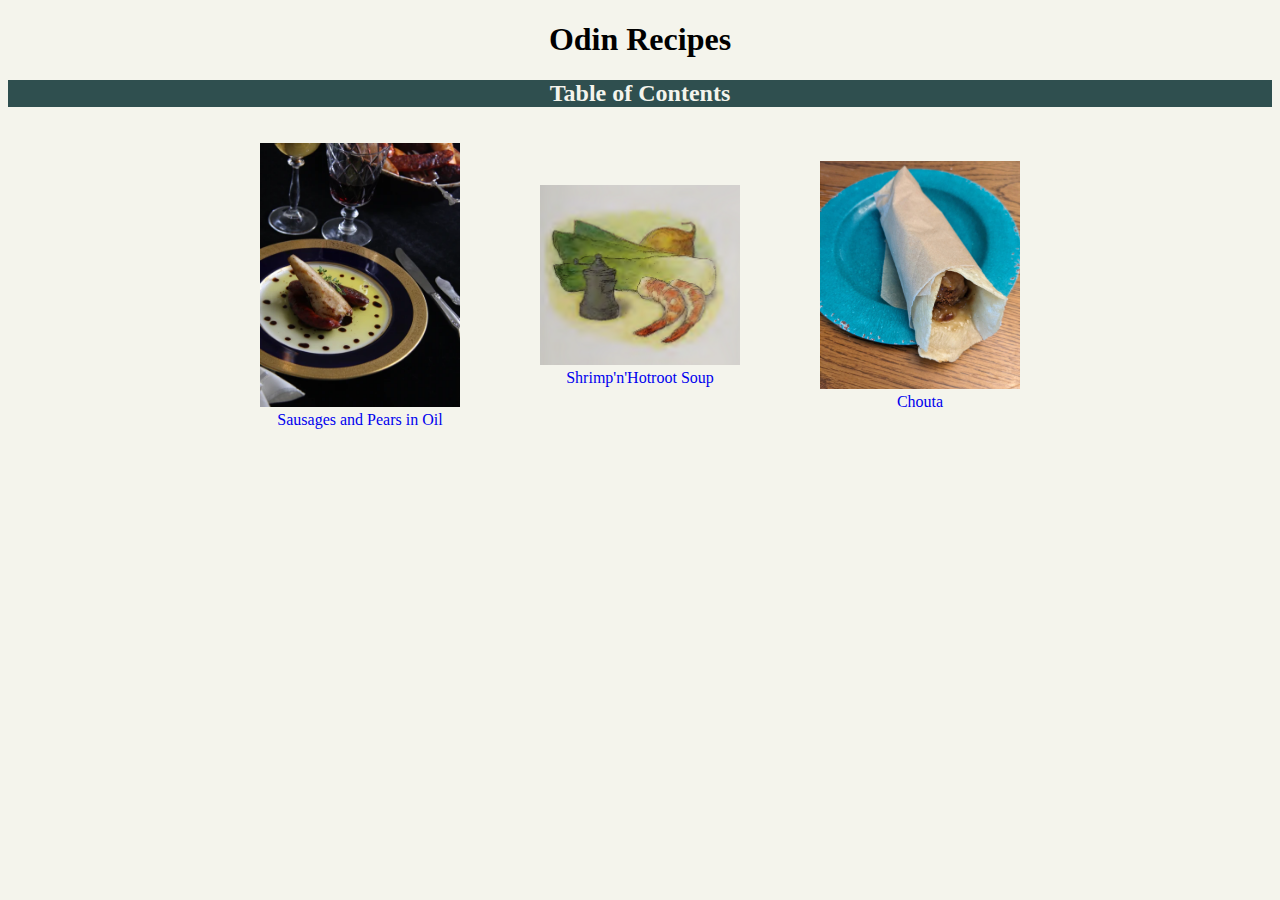
<file: index.html>
<!DOCTYPE html>
<html lang="en">
<head>
    <title>Odin Recipes</title>
    <meta charset="UTF-8">
    <meta name="viewport" content="width=device-width, intitial-scale=1.0">
    <link rel="stylesheet" href="css/style.css">
</head>

<body>
    <h1>Odin Recipes</h1>
    <h2>Table of Contents</h2>
    <div class="recipe-toc">
            <figure>
                <a href="recipes/sausages-and-pears-in-oil.html">
                    <img src="img/sausage-pears.jpg" alt="Sausages and Pears in Oil" width=200px>
                 </a>
                <figcaption>
                    <a href="recipes/sausages-and-pears-in-oil.html">
                        Sausages and Pears in Oil
                    </a>
                </figcaption>
            </figure>
            <figure>
                <a href="recipes/shrimp-n-hotroot-soup.html">
                    <img src="img/shrimp-soup.png" alt="Shrimp'n'Hotroot Soup" width=200px>
                </a>
                <figcaption>
                    <a href="recipes/shrimp-n-hotroot-soup.html">
                        Shrimp'n'Hotroot Soup
                    </a>
                </figcaption>
            </figure>
            <figure>
                <a href="recipes/chouta.html">
                    <img src="img/chouta.jpg" alt="" width=200px>
                </a>
                <figcaption>
                    <a href="recipes/chouta.html">
                        Chouta
                    </a>
                </figcaption>
            </figure>
    </div>
</body>
</html>
</file>
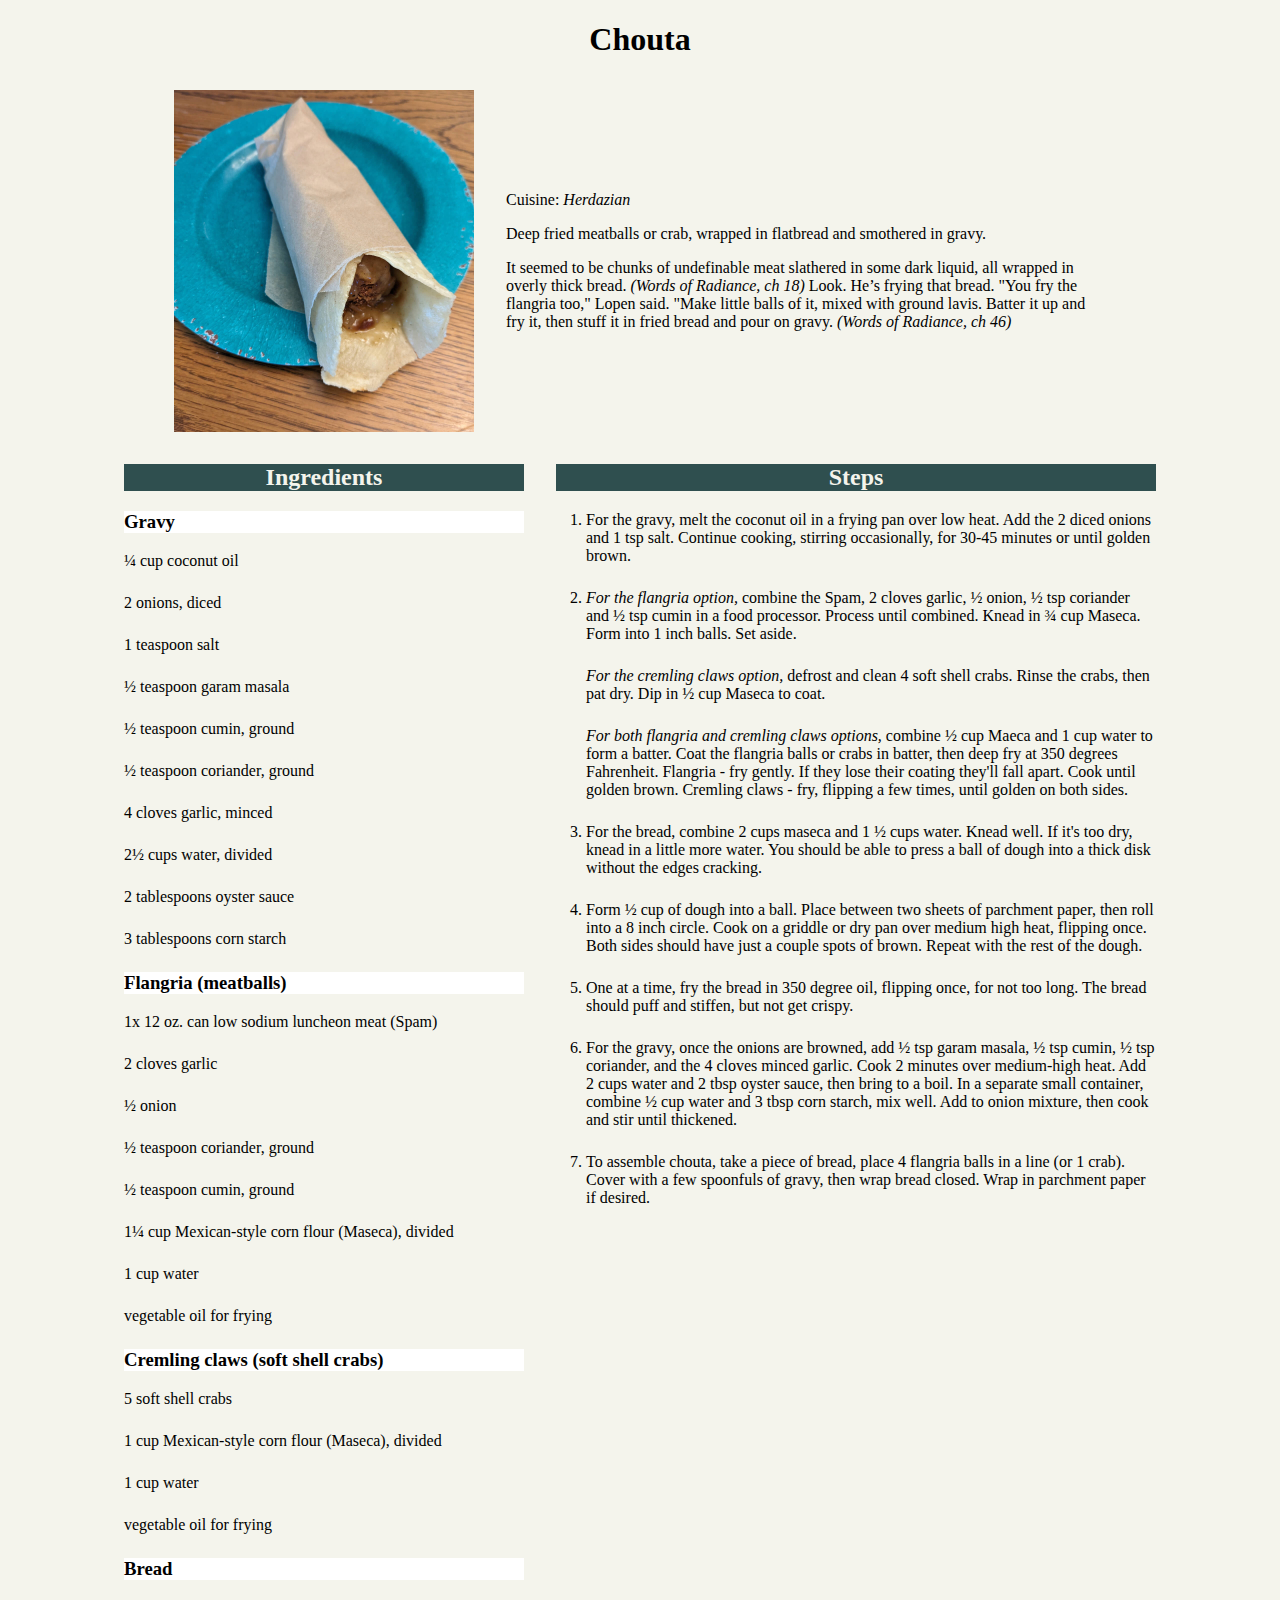
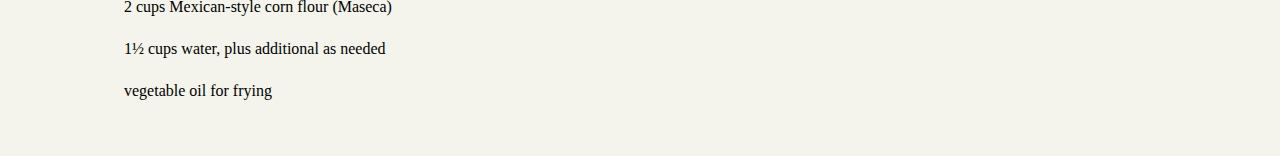
<file: recipes/chouta.html>
<!DOCTYPE html>
<html lang="en">
<head>
    <title>Chouta</title>
    <meta charset="UTF-8">
    <meta name="viewport" content="width=device-width, initial-scale=1.0">
    <link rel="stylesheet" href="../css/style.css">
</head>

<body>
    <h1>Chouta</h1>
    <div class="description">
        <img src="../img/chouta.jpg" alt="A serving of Chouta" width="300px">
        <div class="text">
            <p>
                Cuisine: <em>Herdazian</em>
            </p>
            <p>
                Deep fried meatballs or crab, wrapped in flatbread and smothered in gravy.
            </p>
            <p>
                It seemed to be chunks of undefinable meat slathered in some dark liquid, all wrapped in overly thick bread. <i>(Words of Radiance, ch 18)</i> Look. He’s frying that bread. "You fry the flangria too," Lopen said. "Make little balls of it, mixed with ground lavis. Batter it up and fry it, then stuff it in fried bread and pour on gravy. <i>(Words of Radiance, ch 46)</i>
            </p>
        </div>
    </div>
    <div class="information">
        <div class="ingredients">
            <h2>Ingredients</h2>
            <h3>Gravy</h3>
            <ul>
                <li>&frac14; cup coconut oil</li>
                <li>2 onions, diced</li>
                <li>1 teaspoon salt</li>
                <li>&half; teaspoon garam masala</li>
                <li>&half; teaspoon cumin, ground</li>
                <li>&half; teaspoon coriander, ground</li>
                <li>4 cloves garlic, minced</li>
                <li>2&half; cups water, divided</li>
                <li>2 tablespoons oyster sauce</li>
                <li>3 tablespoons corn starch</li>
            </ul>
            <h3>Flangria (meatballs)</h3>
            <ul>
                <li>1x 12 oz. can low sodium luncheon meat (Spam)</li>
                <li>2 cloves garlic</li>
                <li>&half; onion</li>
                <li>&half; teaspoon coriander, ground</li>
                <li>&half; teaspoon cumin, ground</li>
                <li>1&frac14; cup Mexican-style corn flour (Maseca), divided</li>
                <li>1 cup water</li>
                <li>vegetable oil for frying</li>
            </ul>
            <h3>Cremling claws (soft shell crabs)</h3>
            <ul>
                <li>5 soft shell crabs</li>
                <li>1 cup Mexican-style corn flour (Maseca), divided</li>
                <li>1 cup water</li>
                <li>vegetable oil for frying</li>
            </ul>
            <h3>Bread</h3>
            <ul>
                <li>2 cups Mexican-style corn flour (Maseca)</li>
                <li>1&half; cups water, plus additional as needed</li>
                <li>vegetable oil for frying</li>
            </ul>
        </div>
        <div class="steps">
            <h2>Steps</h2>
            <ol>
                <li>
                    For the gravy, melt the coconut oil in a frying pan over low heat. Add the 2 diced onions and 1 tsp salt. Continue cooking, stirring occasionally, for 30-45 minutes or until golden brown.
                </li>
                <li>
                    <ul>
                        <li>
                            <em>For the flangria option,</em> combine the Spam, 2 cloves garlic, &half; onion, &half; tsp coriander and &half; tsp cumin in a food processor. Process until combined. Knead in &frac34; cup Maseca. Form into 1 inch balls. Set aside.
                        </li>
                        <li>
                            <em>For the cremling claws option,</em> defrost and clean 4 soft shell crabs. Rinse the crabs, then pat dry. Dip in &half; cup Maseca to coat.
                        </li>
                        <li>
                            <em>For both flangria and cremling claws options,</em> combine &half; cup Maeca and 1 cup water to form a batter. Coat the flangria balls or crabs in batter, then deep fry at 350 degrees Fahrenheit. Flangria - fry gently. If they lose their coating they'll fall apart. Cook until golden brown. Cremling claws - fry, flipping a few times, until golden on both sides.
                        </li>
                    </ul>
                </li>
                <li>
                    For the bread, combine 2 cups maseca and 1 &half; cups water. Knead well. If it's too dry, knead in a little more water. You should be able to press a ball of dough into a thick disk without the edges cracking.
                </li>
                <li>
                    Form &half; cup of dough into a ball. Place between two sheets of parchment paper, then roll into a 8 inch circle. Cook on a griddle or dry pan over medium high heat, flipping once. Both sides should have just a couple spots of brown. Repeat with the rest of the dough.
                </li>
                <li>
                    One at a time, fry the bread in 350 degree oil, flipping once, for not too long. The bread should puff and stiffen, but not get crispy.
                </li>
                <li>
                    For the gravy, once the onions are browned, add &half; tsp garam masala, &half; tsp cumin, &half; tsp coriander, and the 4 cloves minced garlic. Cook 2 minutes over medium-high heat. Add 2 cups water and 2 tbsp oyster sauce, then bring to a boil. In a separate small container, combine &half; cup water and 3 tbsp corn starch, mix well. Add to onion mixture, then cook and stir until thickened.
                </li>
                <li>
                    To assemble chouta, take a piece of bread, place 4 flangria balls in a line (or 1 crab). Cover with a few spoonfuls of gravy, then wrap bread closed. Wrap in parchment paper if desired.
                </li>
            </ol>
        </div>
    </div>

</body>
</html>
</file>
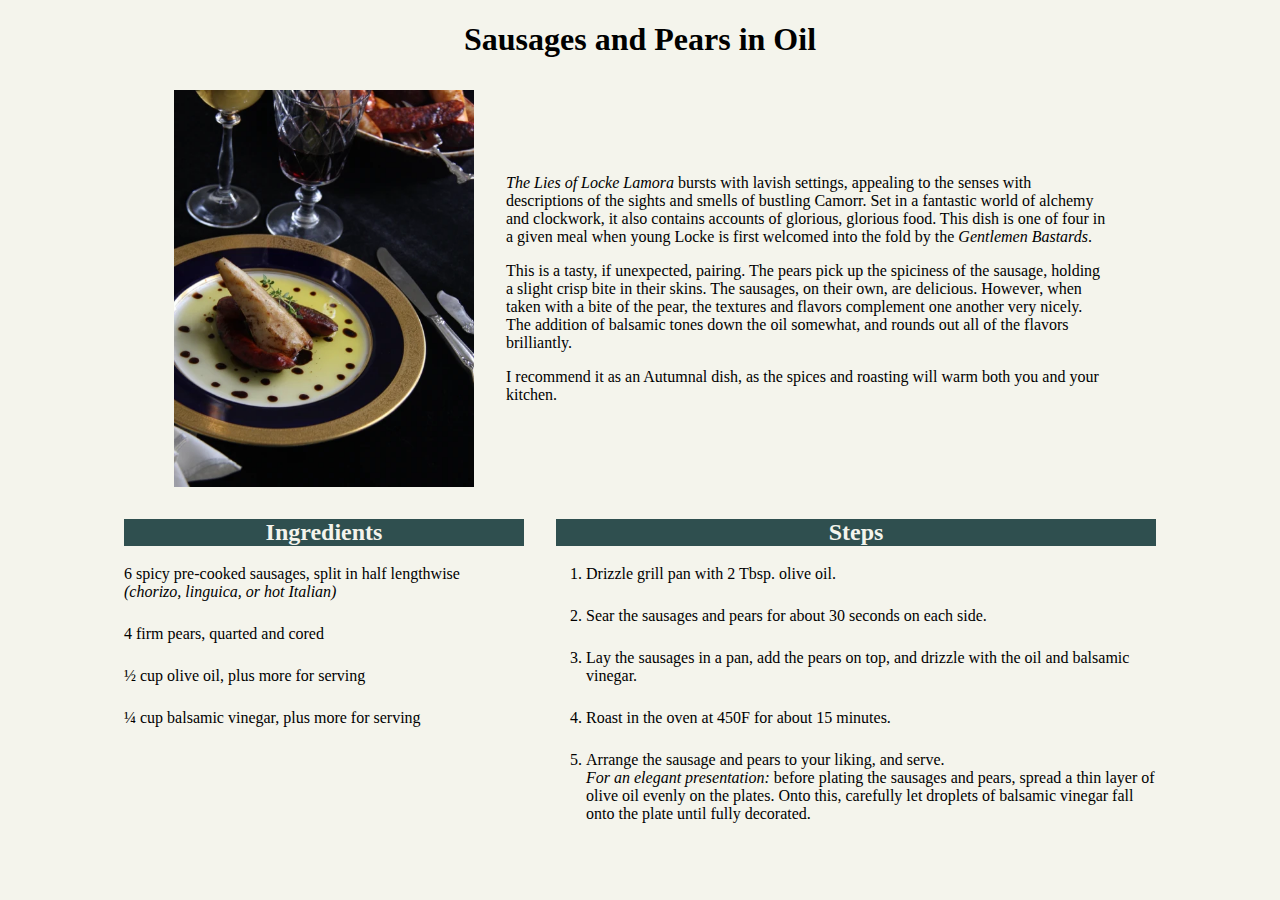
<file: recipes/sausages-and-pears-in-oil.html>
<!DOCTYPE html>
<html lang="en">
<head>
    <title>Sausages and Pears in Oil</title>
    <meta charset="UTF-8">
    <meta name="viewport" content="width=device-width, initial-scale=1.0">
    <link rel="stylesheet" href="../css/style.css">
</head>

<body>
    <h1>Sausages and Pears in Oil</h1>
    <div class="description">
        <img src="../img/sausage-pears.jpg" alt="A plate of Sausages and Pears in Oil" width="300px">
        <div class="text">
            <p>
                <i>The Lies of Locke Lamora</i> bursts with lavish settings, appealing to the senses with descriptions of the sights and smells of bustling Camorr. Set in a fantastic world of alchemy and clockwork, it also contains accounts of glorious, glorious food. This dish is one of four in a given meal when young Locke is first welcomed into the fold by the <i>Gentlemen Bastards</i>.
            </p>
            <p>
                This is a tasty, if unexpected, pairing. The pears pick up the spiciness of the sausage, holding a slight crisp bite in their skins. The sausages, on their own, are delicious. However, when taken with a bite of the pear, the textures and flavors complement one another very nicely. The addition of balsamic tones down the oil somewhat, and rounds out all of the flavors brilliantly.
            </p>
            <p>
                I recommend it as an Autumnal dish, as the spices and roasting will warm both you and your kitchen.
            </p>
        </div>
    </div>
    <div class="information">
        <div class="ingredients">
            <h2>Ingredients</h2>
            <ul>
                <li>
                    6 spicy pre-cooked sausages, split in half lengthwise
                    <ul>
                            <li><i>(chorizo, linguica, or hot Italian)</i></li>
                    </ul>
                </li>
                <li>
                    4 firm pears, quarted and cored
                </li>
                <li>
                    &half; cup olive oil, plus more for serving
                </li>
                <li>
                    &frac14; cup balsamic vinegar, plus more for serving
                </li>
            </ul>
        </div>
        <div class="steps">
            <h2>Steps</h2>
            <ol>
                <li>
                    Drizzle grill pan with 2 Tbsp. olive oil.
                </li>
                <li>
                    Sear the sausages and pears for about 30 seconds on each side.
                </li>
                <li>
                    Lay the sausages in a pan, add the pears on top, and drizzle with the oil and balsamic vinegar.
                </li>
                <li>
                    Roast in the oven at 450F for about 15 minutes.
                </li>
                <li>
                    Arrange the sausage and pears to your liking, and serve.
                    <ul>
                        <li>
                            <em>For an elegant presentation:</em> before plating the sausages and pears, spread a thin layer of olive oil evenly on the plates. Onto this, carefully let droplets of balsamic vinegar fall onto the plate until fully decorated.
                        </li>
                    </ul>
                </li>
            </ol>
        </div>
    </div>
</body>
</html>
</file>
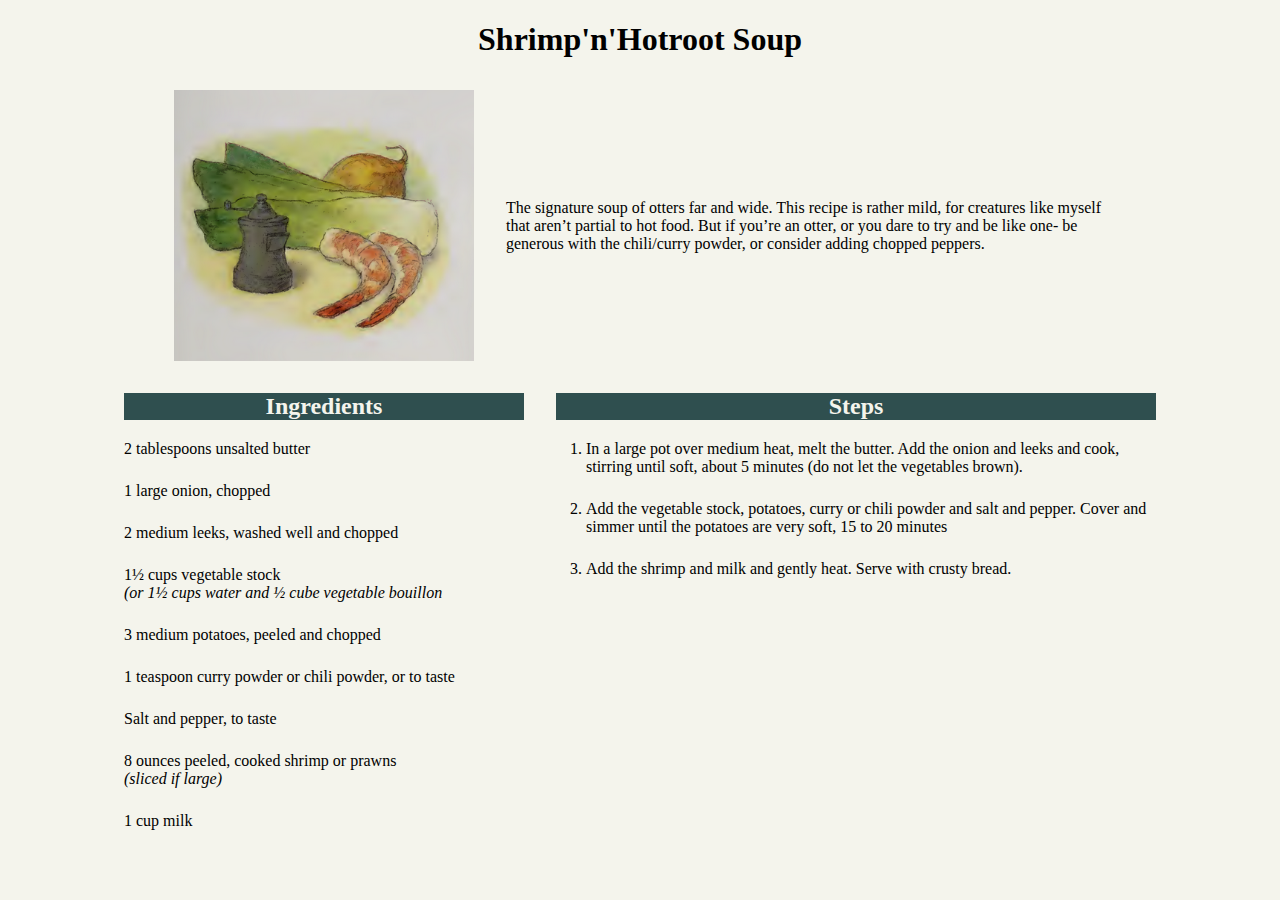
<file: recipes/shrimp-n-hotroot-soup.html>
<!DOCTYPE html>
<html lang="en">
<head>
    <title>Shrimp'n'Hotroot Soup</title>
    <meta charset="UTF-8">
    <meta name="viewport" content="width=device-width, initial-scale=1.0">
    <link rel="stylesheet" href="../css/style.css">
</head>
<body>
    <h1>Shrimp'n'Hotroot Soup</h1>
    <div class="description">
        <img src="../img/shrimp-soup.png" alt="A bowl of Shrimp'n'Hotroot Soup" width="300px">
        <p>
            The signature soup of otters far and wide. This recipe is rather mild, for creatures like myself that aren’t partial to hot food. But if you’re an otter, or you dare to try and be like one- be generous with the chili/curry powder, or consider adding chopped peppers.
        </p>
    </div>
    <div class="information">
        <div class="ingredients">
            <h2>Ingredients</h2>
            <ul>
                <li>2 tablespoons unsalted butter</li>
                <li>1 large onion, chopped</li>
                <li>2 medium leeks, washed well and chopped</li>
                <li>
                    1&half; cups vegetable stock
                    <ul>
                        <li><i>(or 1&half; cups water and &half; cube vegetable bouillon</i></li>
                    </ul>
                </li>
                <li>3 medium potatoes, peeled and chopped</li>
                <li>1 teaspoon curry powder or chili powder, or to taste</li>
                <li>Salt and pepper, to taste</li>
                <li>
                    8 ounces peeled, cooked shrimp or prawns
                    <ul>
                        <li><i>(sliced if large)</i></li>
                     </ul>
                </li>
                <li>1 cup milk</li>
            </ul>
        </div>
        <div class="steps">
        <h2>Steps</h2>
            <ol>
                <li>
                    In a large pot over medium heat, melt the butter. Add the onion and leeks and cook, stirring until soft, about 5 minutes (do not let the vegetables brown).
                </li>
                <li>
                    Add the vegetable stock, potatoes, curry or chili powder and salt and pepper. Cover and simmer until the potatoes are very soft, 15 to 20 minutes
                </li>
                <li>
                    Add the shrimp and milk and gently heat. Serve with crusty bread.
                </li>
            </ol>
        </div>
    </div>
</body>
</html>
</file>
<file: css/style.css>
body {
    background-color: hsl(60,27%,94%);
    font-family: Garamond, serif;
}
h1 {
    text-align: center;
}
h2 {
    background-color: darkslategrey;
    color: hsl(60,27%,94%);
    text-align: center;
    margin-top: 0;
}
h3 {
    background-color: white;
}
.recipe-toc {
    display: flex;
    flex-flow: row wrap;
    justify-content: center;
    align-items: center;
    flex: 1 1 100px;
}
figure {
    text-align: center;
}
a {
    text-decoration: none;
}
.description, .information {
    display: flex;
    flex-flow: row wrap;
    justify-content: center;
    margin: 32px;
    gap: 32px;
}
.description {
    align-items: center;
}
img {
    flex: 0 1 300px;
}
.text, p {
    flex: 0 1 600px;
}
.ingredients {
    flex: 0 1 400px;
}
.steps {
    flex: 0 1 600px;
}
ul {
    list-style-type: none;
    padding: 0;
}
ol {
    padding: 0 0 0 30px;
}
li {
    margin-bottom: 1.5rem
}
</file>
